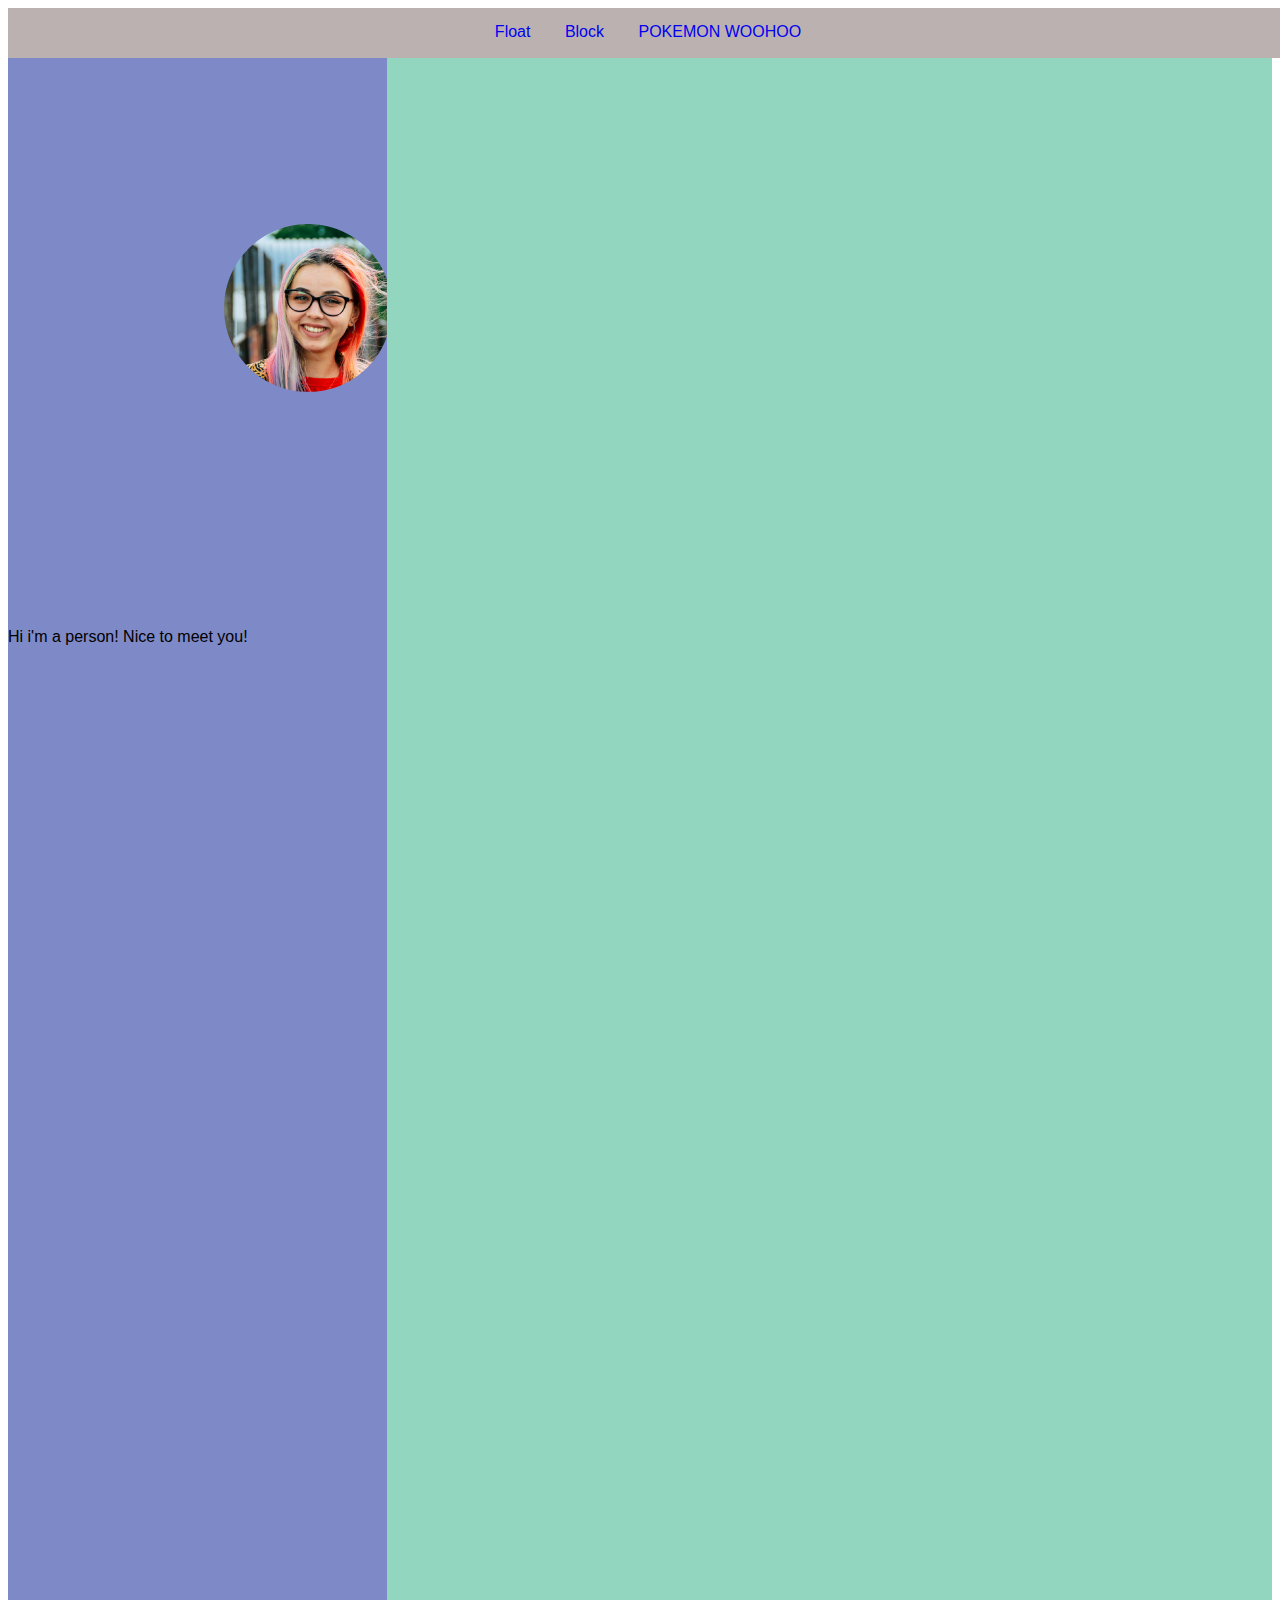
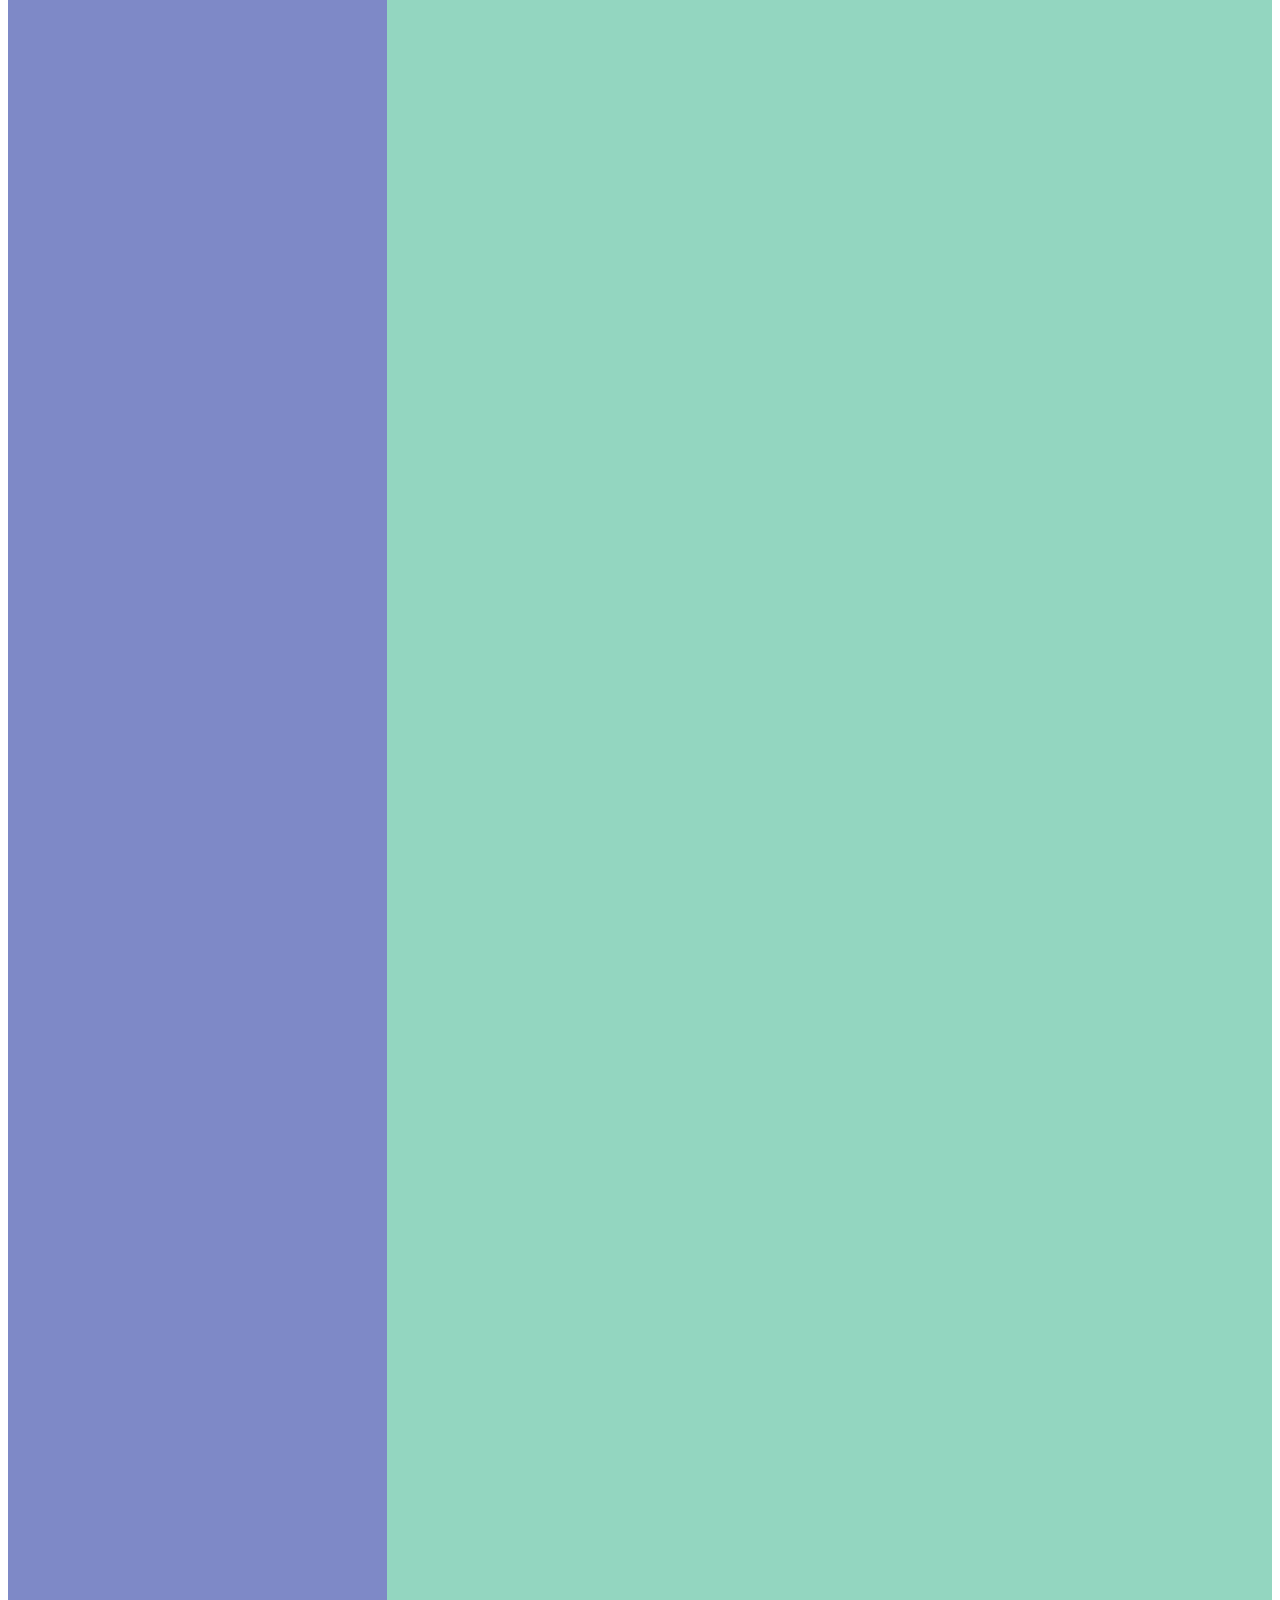
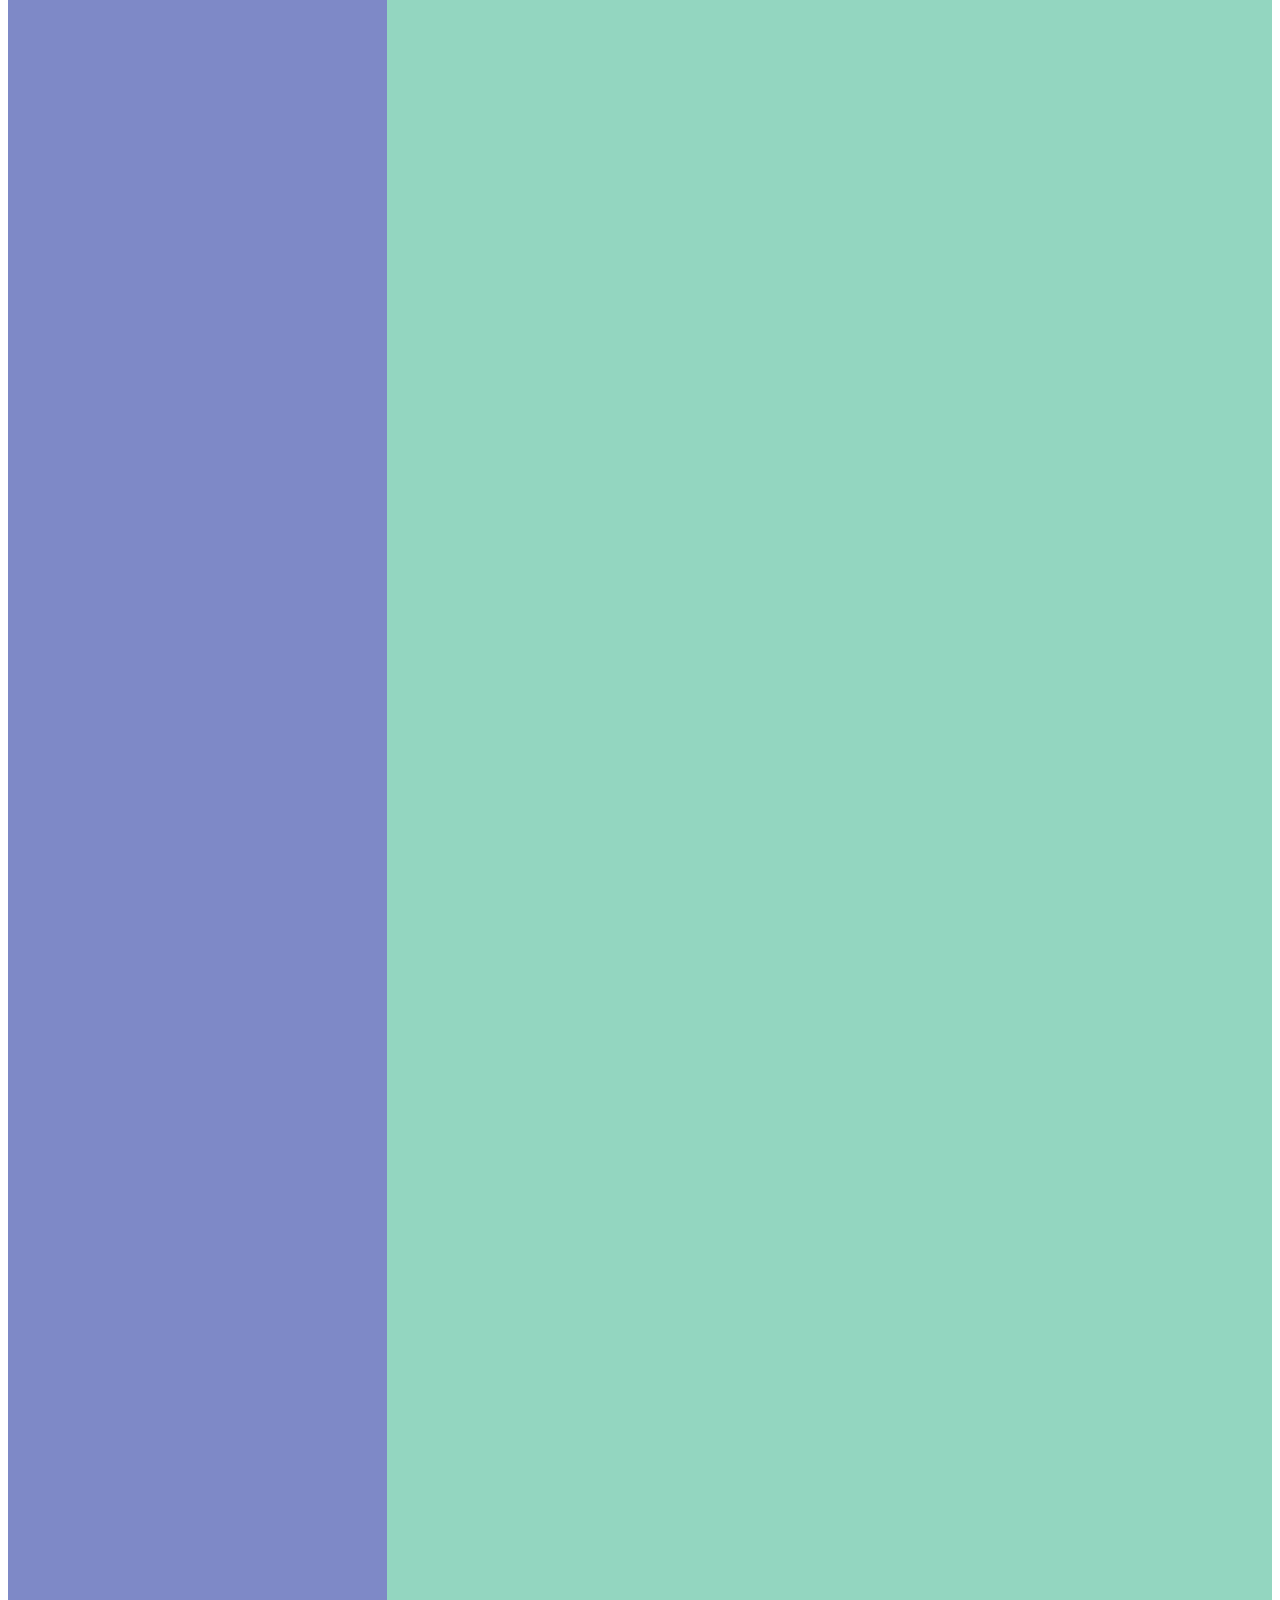
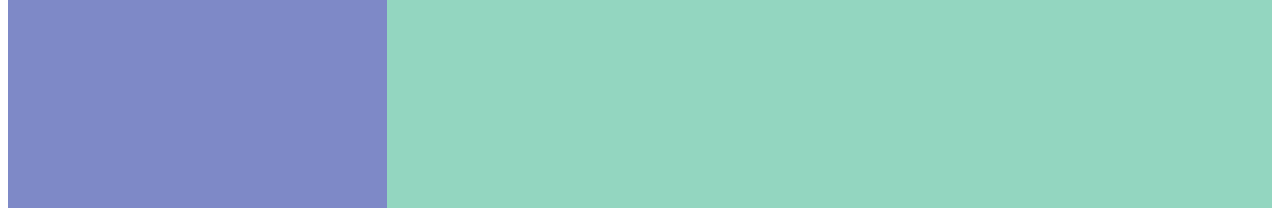
<file: index.html>
<!DOCTYPE html>
<html>
<head>
  <link href="css/index.css" rel="stylesheet" type="text/css">
</head>

<body>
  <nav>
    <div class="block_element">
      <a href="Float_unsolved/index.html"><div class="inline-block">Float</div></a>
      <a href="block_unsolved/index.html"><div class="inline-block">Block</div></a>
      <a href="Coding UXUI/index.html"><div class="inline-block">POKEMON WOOHOO</div></a>
    </div>
  </nav>

  <section class="wrapper">
    <div class="left">
      <img src="images/person.png" class="img">
      <p>Hi i'm a person! Nice to meet you!</p>
    </div>
    <div class="right">
      <div class="card">
      </div>
      <div class="card">
      </div>
      <div class="card">
      </div>
    </div>
  </section>
</body>
</html>
</file>
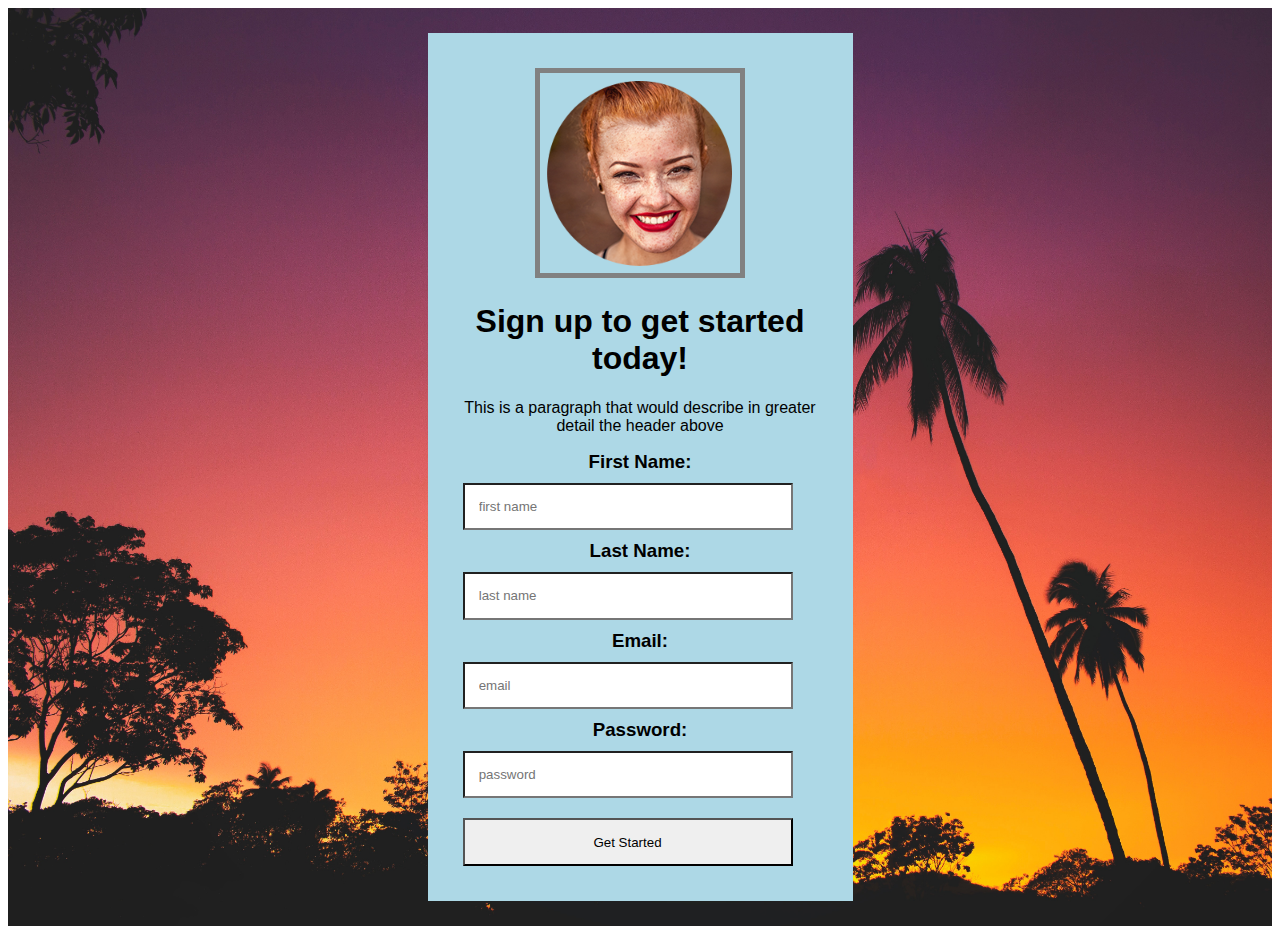
<file: block_unsolved/index.html>
<!DOCTYPE html>
<html>
<head>
  <link href="css/index2.css" type="text/css" rel="stylesheet">
</head>
<body>
  <section>
    <div class="block_element">
      <img src="images/face.png">
      <h1>Sign up to get started today!</h1>
      <p>This is a paragraph that would describe in greater detail the header above</p>
      <form>
        <h3>First Name:</h3>
        <input type="text" placeholder="first name"></input>
        <h3>Last Name:</h3>
        <input type="text" placeholder="last name"></input>
        <h3>Email:</h3>
        <input type="text" placeholder="email"></input>
        <h3>Password:</h3>
        <input type="password" placeholder="password"></input>
        <input class="submit" type="submit" value="Get Started"></input>
      </form>
    </div>
  </section>
</body>
</html>
</file>
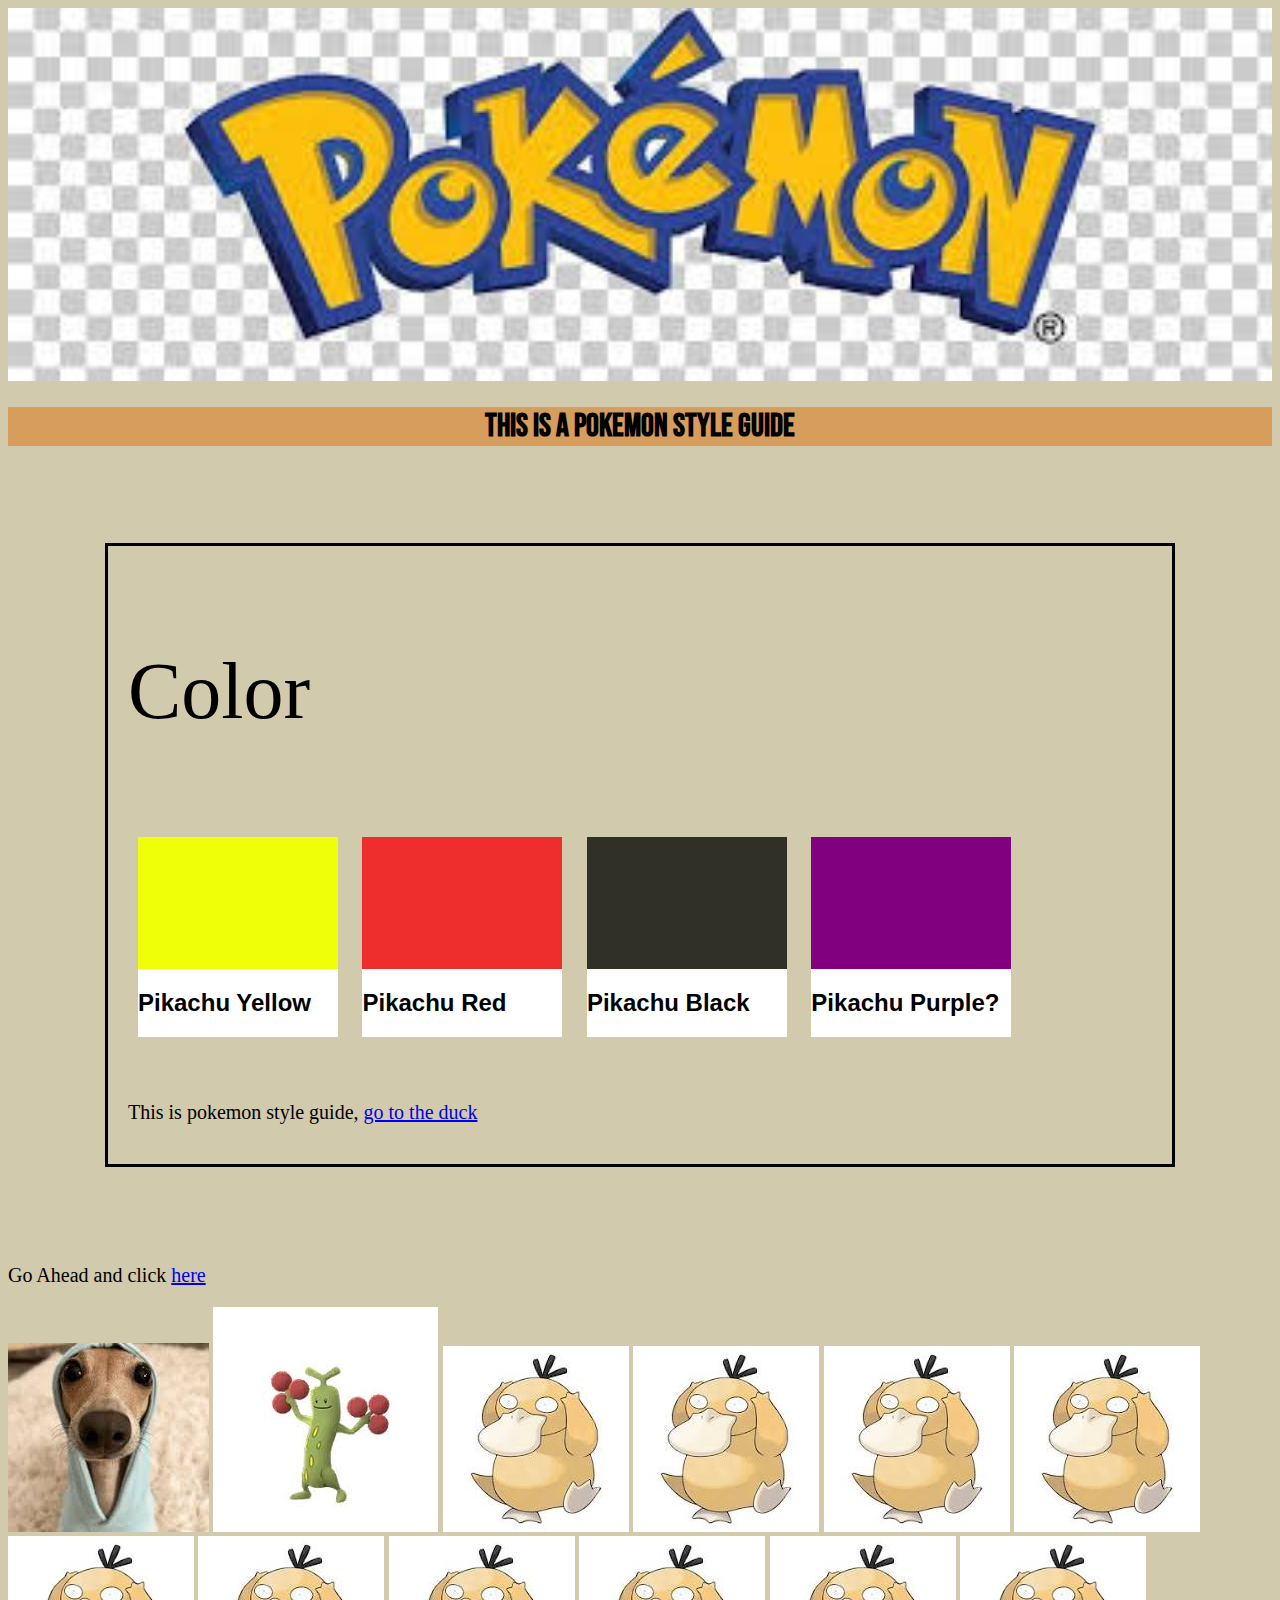
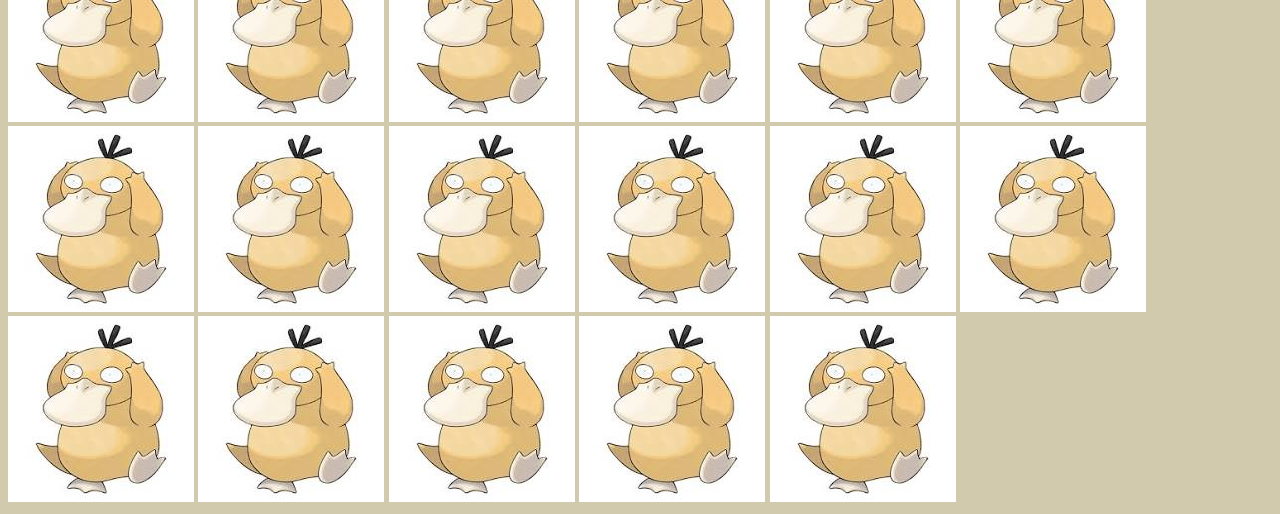
<file: Coding UXUI/index.html>
<!DOCTYPE html>
<html>
<head>
    
<title>Pokemon Style Guide</title>
<link rel="stylesheet" href="style.css">
<link rel="preconnect" href="https://fonts.googleapis.com">
<link rel="preconnect" href="https://fonts.gstatic.com" crossorigin>
<link href="https://fonts.googleapis.com/css2?family=Bebas+Neue&display=swap" rel="stylesheet">
</head>
<body>

    <img src="img/pokemon.jpg" width="100%" >
<h1>This is a Pokemon Style Guide</h1>

  </div>
<section>
    <p class="h_color" > Color
    <div id="box-pikachu" class="box">
        <div class="label">
            <h2>Pikachu Yellow</h2>
        </div>
    
  </div>
  <div id="box-red" class="box">
    <div class="label">
        <h2>Pikachu Red</h2>
    </div>
    
  </div>
  <div id="box-black" class="box">
    <div class="label">
        <h2 >
            Pikachu Black
        </h2>
    </div>
    
        
    
  </div>
  <div id="box-purple" class="box">
    <div class="label">
        <h2>Pikachu Purple?</h2>

        </div>
    </div>

    </div>
    <p>This is pokemon style guide, <a href="#duck">go to the duck</a></p>
</p>
</section>
<p> 
    Go Ahead and click 
    <a href="https://www.google.com"> 
        here
    </a>
</p>

<img src="[data-uri]" alt="funny dog wearing a jacket"></img>

<img  src="img/sudo.jpg"> </img>
<img id="#duck" src="[data-uri]"></img>
<img #duck src="[data-uri]"></img>
<img #duck src="[data-uri]"></img>
<img #duck src="[data-uri]"></img>
<img #duck src="[data-uri]"></img>
<img #duck src="[data-uri]"></img>
<img #duck src="[data-uri]"></img>
<img #duck src="[data-uri]"></img>
<img #duck src="[data-uri]"></img>
<img #duck src="[data-uri]"></img>
<img #duck src="[data-uri]"></img>
<img #duck src="[data-uri]"></img>
<img #duck src="[data-uri]"></img>
<img #duck src="[data-uri]"></img>
<img #duck src="[data-uri]"></img>
<img #duck src="[data-uri]"></img>
<img #duck src="[data-uri]"></img>
<img #duck src="[data-uri]"></img>
<img #duck src="[data-uri]"></img>
<img #duck src="[data-uri]"></img>
<img #duck src="[data-uri]"></img>

</body>
</html>
</file>
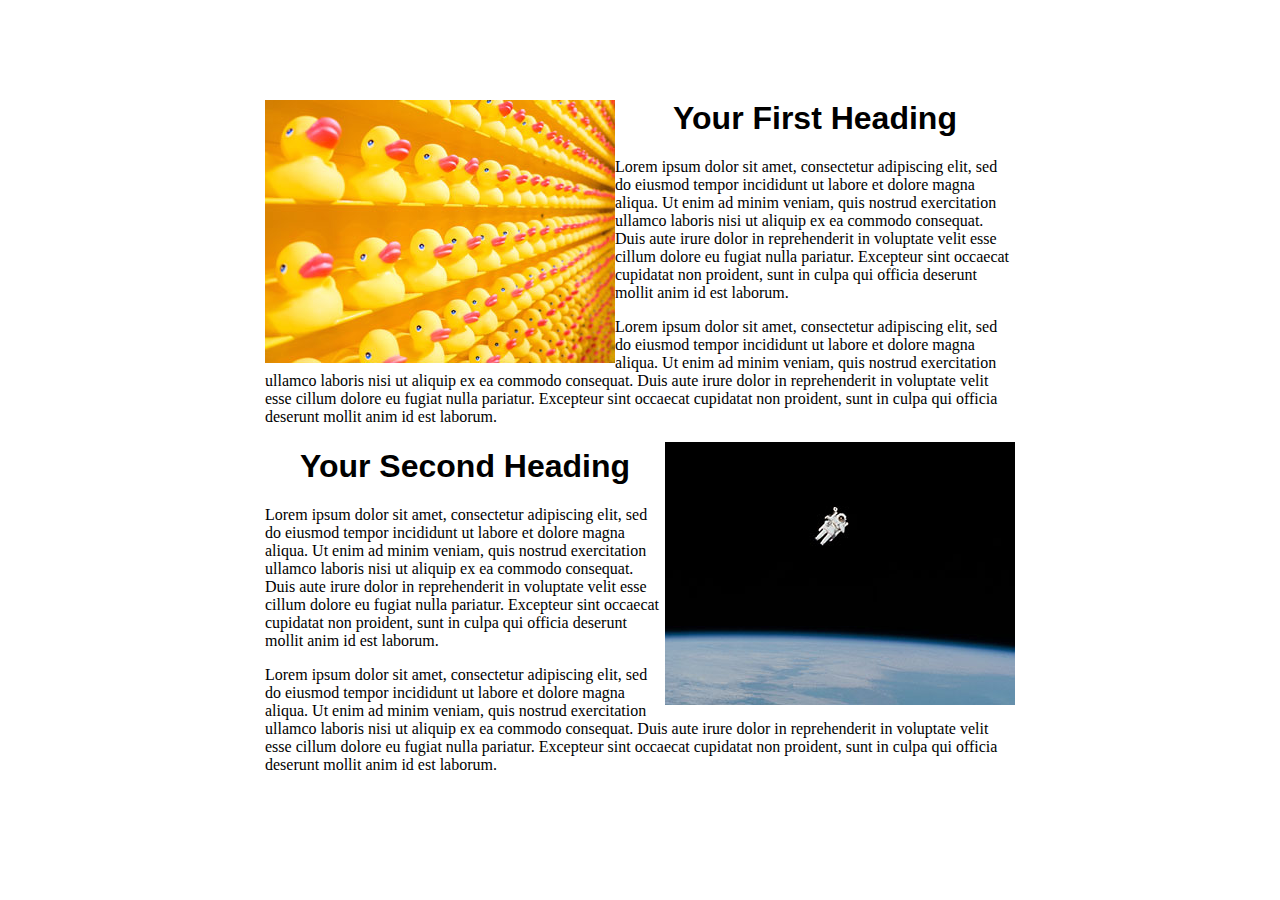
<file: Float_unsolved/index.html>
<!DOCTYPE html>
<html>
<head> 
  <link href="css/index.css" type="text/css" rel="stylesheet">
</head>
<body>
  <div class="separator">
    <img src="images/rubberDucky.jpg" class="left">
    <h1>Your First Heading</h1>
    <p>
      Lorem ipsum dolor sit amet, consectetur adipiscing elit, sed do eiusmod tempor incididunt ut labore et dolore magna aliqua. Ut enim ad minim veniam, quis nostrud exercitation ullamco laboris nisi ut aliquip ex ea commodo consequat. Duis aute irure dolor in reprehenderit in voluptate velit esse cillum dolore eu fugiat nulla pariatur. Excepteur sint occaecat cupidatat non proident, sunt in culpa qui officia deserunt mollit anim id est laborum.
    </p>
    <p>
      Lorem ipsum dolor sit amet, consectetur adipiscing elit, sed do eiusmod tempor incididunt ut labore et dolore magna aliqua. Ut enim ad minim veniam, quis nostrud exercitation ullamco laboris nisi ut aliquip ex ea commodo consequat. Duis aute irure dolor in reprehenderit in voluptate velit esse cillum dolore eu fugiat nulla pariatur. Excepteur sint occaecat cupidatat non proident, sunt in culpa qui officia deserunt mollit anim id est laborum.
    </p>
    <img src="images/space.jpg" class="right">
    <h1>Your Second Heading</h1>
    <p>
      Lorem ipsum dolor sit amet, consectetur adipiscing elit, sed do eiusmod tempor incididunt ut labore et dolore magna aliqua. Ut enim ad minim veniam, quis nostrud exercitation ullamco laboris nisi ut aliquip ex ea commodo consequat. Duis aute irure dolor in reprehenderit in voluptate velit esse cillum dolore eu fugiat nulla pariatur. Excepteur sint occaecat cupidatat non proident, sunt in culpa qui officia deserunt mollit anim id est laborum.
    </p>
    <p>
      Lorem ipsum dolor sit amet, consectetur adipiscing elit, sed do eiusmod tempor incididunt ut labore et dolore magna aliqua.

      Ut enim ad minim veniam, quis nostrud exercitation ullamco laboris nisi ut aliquip ex ea commodo consequat. Duis aute irure dolor in reprehenderit in voluptate velit esse cillum dolore eu fugiat nulla pariatur.

      Excepteur sint occaecat cupidatat non proident, sunt in culpa qui officia deserunt mollit anim id est laborum.
    </p>

  </div>
</body>
</html>
</file>
<file: css/index.css>
body{
  font-family: 'Trebuchet MS', 'Lucida Sans Unicode', 'Lucida Grande', 'Lucida Sans', Arial, sans-serif;
}

nav {
  position:fixed;
  height: 50px;
  width: 100%;
  text-align: center;
  background-color: rgb(187, 177, 177);
}
.img{
  padding: 200px;
}
/* target the class of inline-block below */
.inline-block{
  padding: 15px;
  display: inline-block;
}
a:hover {
  background-color: #ddd;
  color: black;
}
/* target the class of .left below */
.left{
  background-color: rgb(126, 137, 199);
  height: 5000px;
  width: 30%;
  float: left;
}
/* target the class of .right below */
.right{
 background-color: rgb(147, 214, 192);
 height: 5000px;
 width: 70%;
 float: right;
}
.card{
  fill: antiquewhite;
  width: 200px;
}
</file>
<file: block_unsolved/css/index2.css>
.block_element {
  
  
  width: 355px;
  background-color: lightblue;
  padding: 35px;
/* Add margin here. */
  margin: 0 auto;
/* Add text align below */
  text-align: center;
}


body{
  font-family: Arial, Helvetica, sans-serif;
}






/* These styles are just used to create our mock get started form */
section {
  background-color: grey;
  padding: 25px;
  background-image: url("../images/background.jpg");
  background-size: cover;
  background-repeat: no-repeat;
}
img {
  width: 200px;
  border: 5px solid #818181;
}
input {
  display: block;
  
  width: 100%;
  padding: 4%;
  -webkit-appearance: none;
  /* max-width: 330px; */
  max-width: 330px;
  box-sizing: border-box;
}
h3 {

  margin: 10px 0px;
}
.submit {
  margin-top: 20px;
}
</file>
<file: Coding UXUI/style.css>
body {
  
    font-family: Arial, Helvetica, sans-serif;
    background-color: rgb(209, 202, 173);
    
  }
  
  h1 {
    font-family: "Bebas Neue", sans-serif;
    color: rgb(0, 0, 0);
    text-align: center;
    background-color: rgb(214, 157, 92);
  }
 
  p {
    font-family: verdana;
    font-size: 20px;
  }
  /*div {
    
    position: relative;
    padding: 10px;
    fill: aliceblue;
    width: 200px;
    height: 200px;
    outline-style: solid;
    outline-color:rgb(51, 50, 50) ;
  }*/
 .h_color{
font-size: 80px;
text-align: left;

 }
 .color_box{
width: 200px;
 }
 .display{
  width: 200px;
  height: 200px;
  background-color: rgb(251, 255, 7);

 }

 .label{
  width: 200px;
  height: auto;
  background-color: white;
  bottom: 0;
  position: absolute;

 }
 .box {
  margin: 20px 10px 40px 10px;

  display: inline-block;
  width: 200px;
  height: 200px;
  position:relative;
}


#box-pikachu {
  background-color: rgb(238, 255, 7);
}

#box-red {
  background-color: rgb(238, 45, 45);
}

#box-black {
  background-color: rgb(49, 48, 38);
}

#box-purple {
  background-color: purple;
}
section{
  margin: 100px;
  padding: 20px;
  outline-style:solid ;
  outline-color: rgb(0, 0, 0);
}
</file>
<file: Float_unsolved/css/index.css>
h1 {
 font-family: helvetica, arial, sans-serif;
 text-align: center;
}
/* Write your selector for .left below */
.left{
    float: left;
}
/* Write your selector for .right below */
.right{
    float: right;

}
/* Write your selector for .separator below */
.separator{
    max-width: 750px;
    margin: 100px auto 0 auto;
}
</file>
